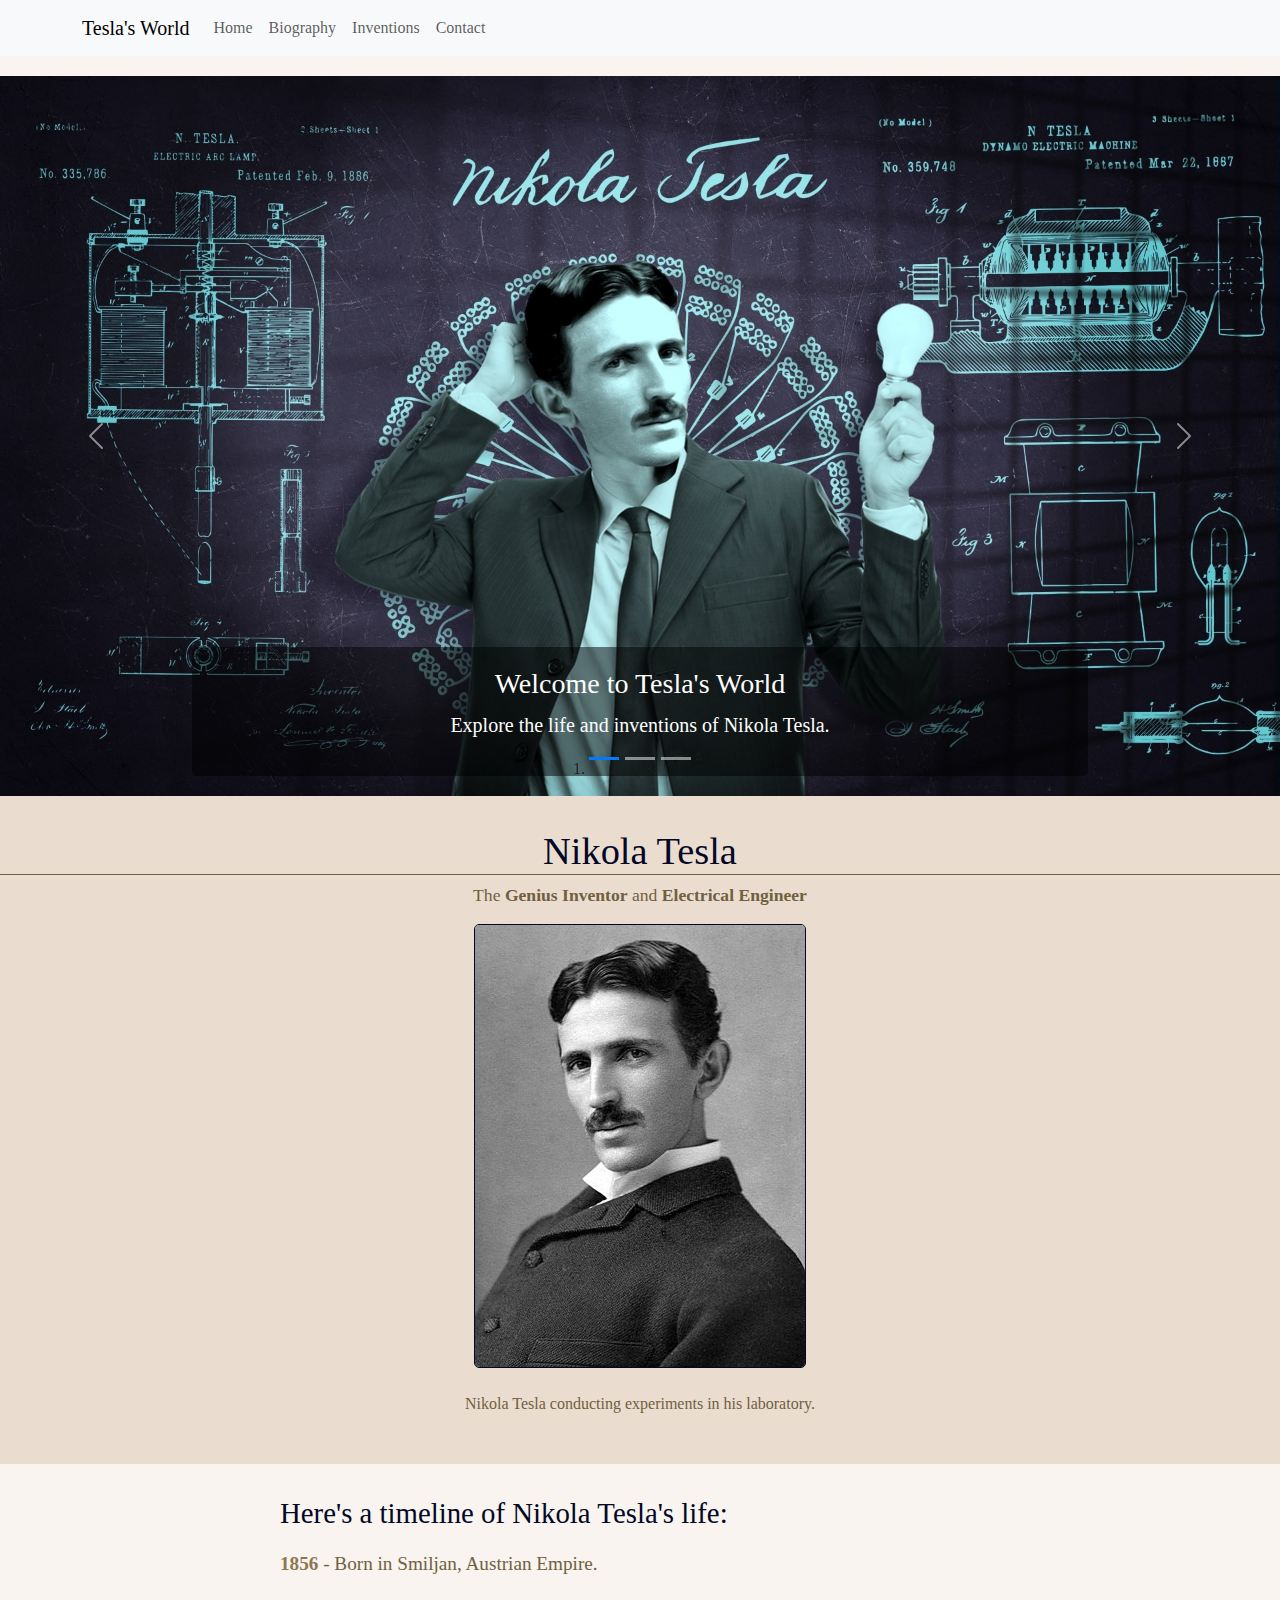
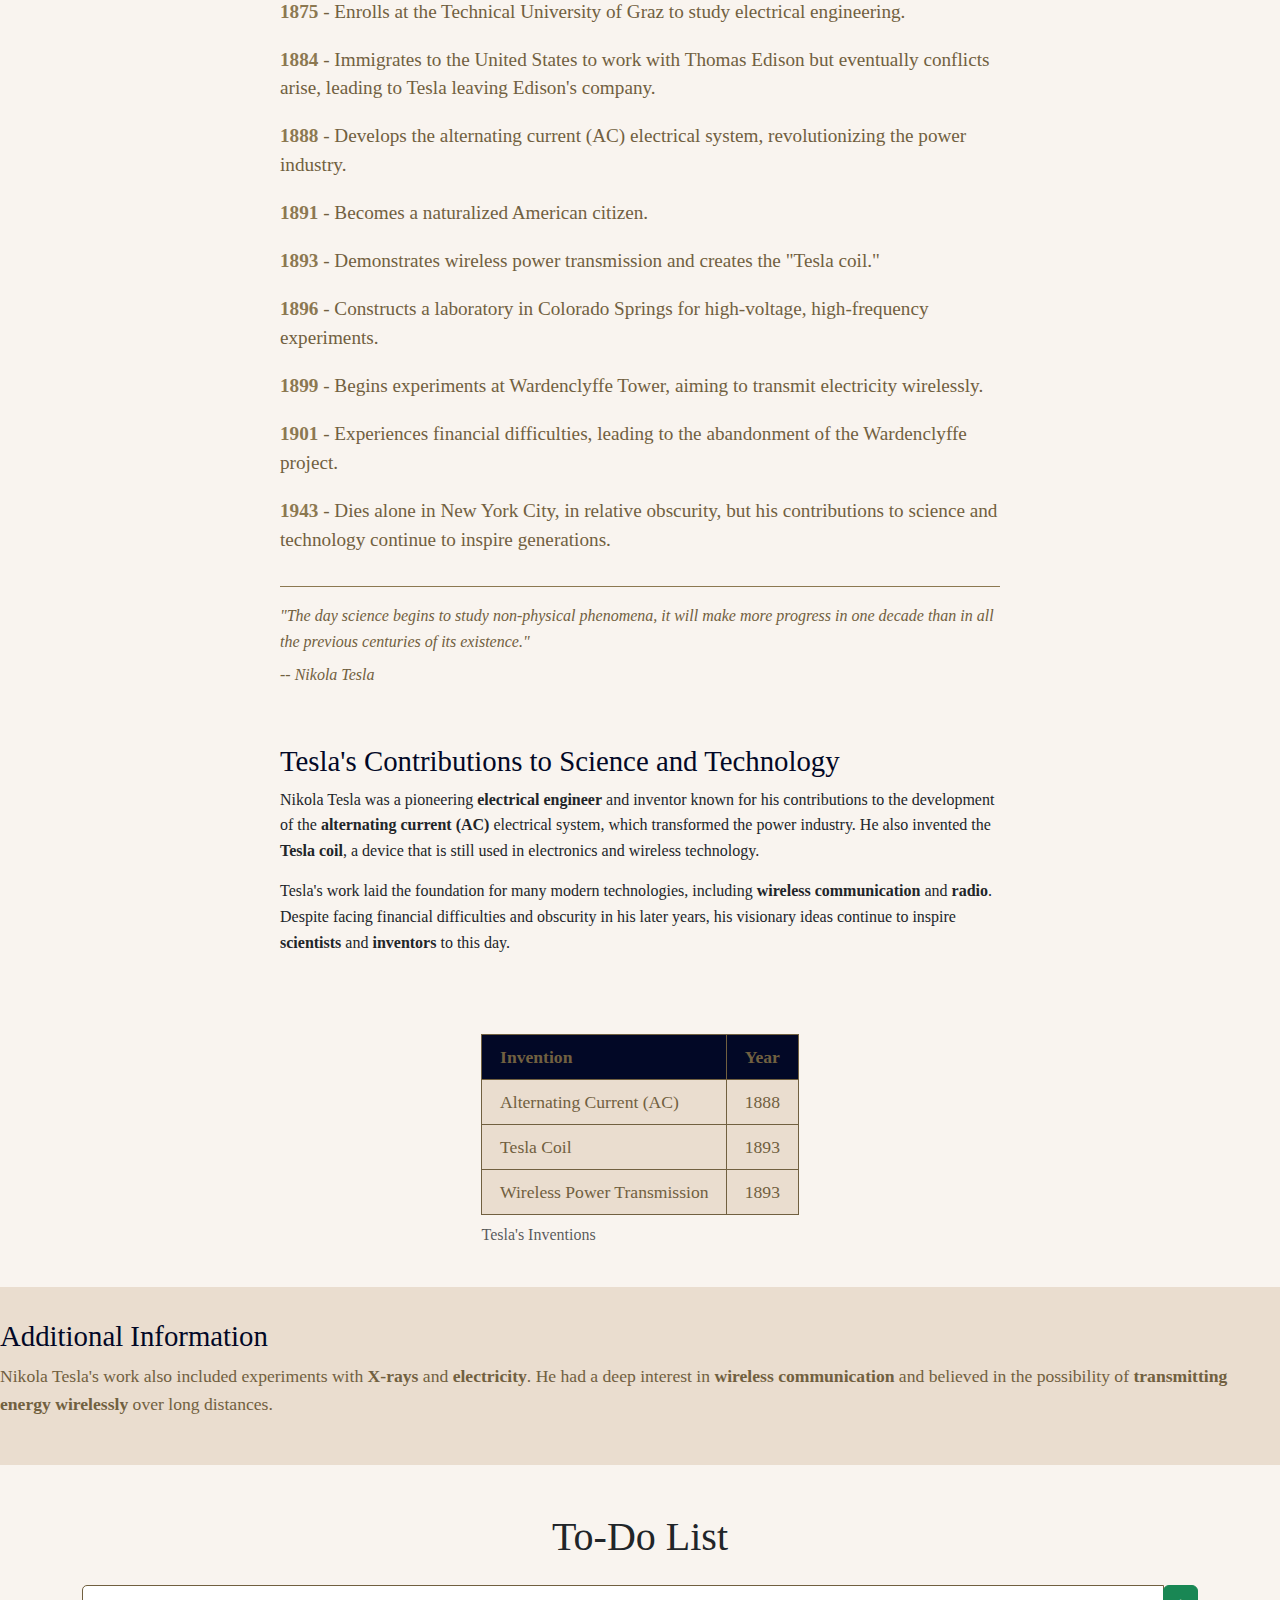
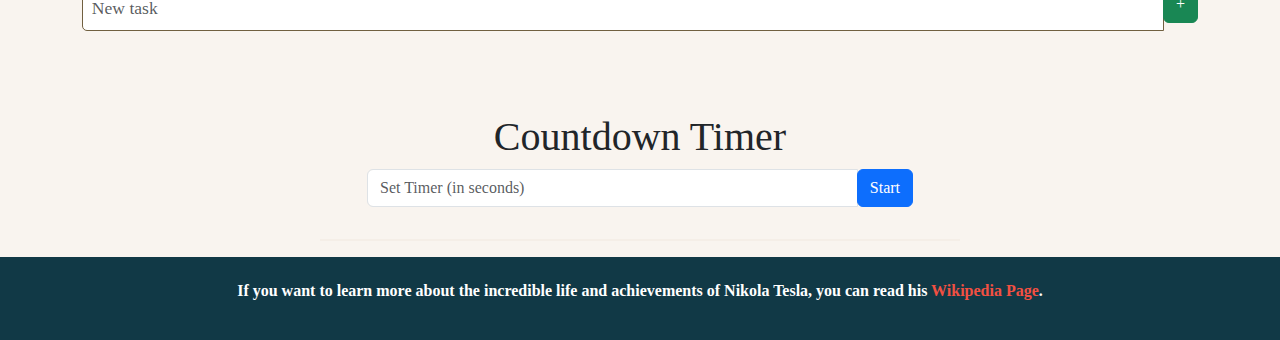
<file: assignment 3/index.html>
<!DOCTYPE html>
<html lang="en">
<head>
    <meta charset="UTF-8">
    <meta name="viewport" content="width=device-width, initial-scale=1.0">
    <title>Tribute Page - Nikola Tesla</title>
    <link rel="stylesheet" href="bootstrap/css/bootstrap.min.css">
    <link rel="stylesheet" href="css/styles.css" type="text/css">
    <link rel="shortcut icon" href="images/favicon.ico">
    <script src="bootstrap/js/bootstrap.min.js"></script>
</head>

<body>
  <!-- Navbar -->
  <nav class="navbar navbar-expand-lg navbar-light bg-light">
      <div class="container">
          <a class="navbar-brand" href="index.html">Tesla's World</a>
          <button class="navbar-toggler" type="button" data-bs-toggle="collapse" data-bs-target="#navbarNav" aria-controls="navbarNav" aria-expanded="false" aria-label="Toggle navigation">
              <span class="navbar-toggler-icon"></span>
          </button>
          <div class="collapse navbar-collapse" id="navbarNav">
              <ul class="navbar-nav ml-auto">
                  <li class="nav-item active">
                      <a class="nav-link" href="index.html">Home</a>
                  </li>
                  <li class="nav-item">
                      <a class="nav-link" href="biography.html">Biography</a>
                  </li>
                  <li class="nav-item">
                      <a class="nav-link" href="inventions.html">Inventions</a>
                  </li>
                  <li class="nav-item">
                      <a class="nav-link" href="contact.html">Contact</a>
                  </li>
              </ul>
          </div>
      </div>
    </nav>

    <!-- Carousel -->
  <div id="carouselExample" class="carousel slide" data-bs-ride="carousel">
    <div id="myCarousel" class="carousel slide" data-bs-ride="carousel">
    <ol class="carousel-indicators">
        <li data-bs-target="#myCarousel" data-bs-slide-to="0" class="active"></li>
        <li data-bs-target="#myCarousel" data-bs-slide-to="1"></li>
        <li data-bs-target="#myCarousel" data-bs-slide-to="2"></li>
    </ol>
      <div class="carousel-inner">
          <div class="carousel-item active">
              <img src="images/slide1.jpg" class="d-block w-100" alt="Tesla's Lab">
              <div class="carousel-caption d-none d-md-block">
                  <h3>Welcome to Tesla's World</h3>
                  <p class="lead">Explore the life and inventions of Nikola Tesla.</p>
              </div>
          </div>
          <div class="carousel-item">
              <img src="images/slide2.jpg" class="d-block w-100" alt="Tesla's Lab">
              <div class="carousel-caption d-none d-md-block">
                  <h3>Discover His Legacy</h3>
                  <p class="lead">Learn about his contributions to science and technology.</p>
              </div>
          </div>
          <div class="carousel-item">
              <img src="images/slide3.jpg" class="d-block w-100" alt="Tesla's Lab">
              <div class="carousel-caption d-none d-md-block">
                  <h3>Discover His Legacy</h3>
                  <p class="lead">Learn about his contributions to science and technology.</p>
              </div>
          </div>
      </div>
      <!-- Carousel Controls -->
    <a class="carousel-control-prev" href="#myCarousel" role="button" data-bs-slide="prev">
        <span class="carousel-control-prev-icon" aria-hidden="true"></span>
        <span class="visually-hidden">Previous</span>
    </a>
    <a class="carousel-control-next" href="#myCarousel" role="button" data-bs-slide="next">
        <span class="carousel-control-next-icon" aria-hidden="true"></span>
        <span class="visually-hidden">Next</span>
    </a>
    </div>

    <header>
        <h1 class="title">Nikola Tesla</h1>
        <p class="title-description">The <strong>Genius Inventor</strong> and <strong>Electrical Engineer</strong></p>
        <figure class="media">
            <img class="media__img" src="images/Tesla_1890.jpeg" alt="Nikola Tesla in his laboratory with electrical equipment">
            <figcaption class="media__caption">
                Nikola Tesla conducting experiments in his laboratory.
            </figcaption>
        </figure>
    </header>

    <article class="tribute-info">
        <h2 class="headline">Here's a timeline of Nikola Tesla's life:</h2>
        <ul class="list-of-time">
            <li><time class="time">1856</time> - Born in Smiljan, Austrian Empire.</li>
            <li>
                <time class="time">1875</time> - Enrolls at the Technical University of Graz to study electrical engineering.
            </li>
            <li>
                <time class="time">1884</time> - Immigrates to the United States to work with Thomas Edison but eventually conflicts arise, leading to Tesla leaving Edison's company.
            </li>
            <li>
                <time class="time">1888</time> - Develops the alternating current (AC) electrical system, revolutionizing the power industry.
            </li>
            <li>
                <time class="time">1891</time> - Becomes a naturalized American citizen.
            </li>
            <li>
                <time class="time">1893</time> - Demonstrates wireless power transmission and creates the "Tesla coil."
            </li>
            <li>
                <time class="time">1896</time> - Constructs a laboratory in Colorado Springs for high-voltage, high-frequency experiments.
            </li>
            <li>
                <time class="time">1899</time> - Begins experiments at Wardenclyffe Tower, aiming to transmit electricity wirelessly.
            </li>
            <li>
                <time class="time">1901</time> - Experiences financial difficulties, leading to the abandonment of the Wardenclyffe project.
            </li>
            <li>
                <time class="time">1943</time> - Dies alone in New York City, in relative obscurity, but his contributions to science and technology continue to inspire generations.
            </li>
        </ul>
        <blockquote class="quote">
            <p>
                "The day science begins to study non-physical phenomena, it will make more progress in one decade than in all the previous centuries of its existence."
            </p>
            <cite>-- Nikola Tesla</cite>
        </blockquote>
        <h3 class="headline">Tesla's Contributions to Science and Technology</h3>
        <p>
            Nikola Tesla was a pioneering <strong>electrical engineer</strong> and inventor known for his contributions to the development of the <strong>alternating current (AC)</strong> electrical system, which transformed the power industry. He also invented the <strong>Tesla coil</strong>, a device that is still used in electronics and wireless technology.
        </p>
        <p>
            Tesla's work laid the foundation for many modern technologies, including <strong>wireless communication</strong> and <strong>radio</strong>. Despite facing financial difficulties and obscurity in his later years, his visionary ideas continue to inspire <strong>scientists</strong> and <strong>inventors</strong> to this day.
        </p>
    </article>
    <table>
        <caption>Tesla's Inventions</caption>
        <tr>
            <th>Invention</th>
            <th>Year</th>
        </tr>
        <tr>
            <td>Alternating Current (AC)</td>
            <td>1888</td>
        </tr>
        <tr>
            <td>Tesla Coil</td>
            <td>1893</td>
        </tr>
        <tr>
            <td>Wireless Power Transmission</td>
            <td>1893</td>
        </tr>
    </table>
    <div class="additional-info">
        <h3>Additional Information</h3>
        <p>
            Nikola Tesla's work also included experiments with <strong>X-rays</strong> and <strong>electricity</strong>. He had a deep interest in <strong>wireless communication</strong> and believed in the possibility of <strong>transmitting energy wirelessly</strong> over long distances.
        </p>
    </div>
    <!-- To-Do List Section -->
    <div class="container mt-5">
        <h1 class="mb-4">To-Do List</h1>
        <div class="input-group mb-3">
            <input type="text" id="taskInput" class="form-control" placeholder="New task" onkeydown="if (event.key === 'Enter') addTask()">
            <div class="input-group-append">
              <button class="btn btn-success" onclick="addTask()">+</button>
            </div>
        </div>
        <ul id="taskList" class="list-group"></ul>
    </div>

    <!-- Timer countdown -->
    <div class="container mt-5">
        <div class="row justify-content-center">
            <div class="col-md-6">
                <div class="countdown text-center">
                    <h1>Countdown Timer</h1>
                    <div class="input-group mb-3">
                        <input type="number" class="form-control" id="duration" placeholder="Set Timer (in seconds)">
                        <div class="input-group-append">
                            <button class="btn btn-primary" id="startButton">Start</button>
                        </div>
                    </div>
                    <div id="timer" class="hidden display-4">0</div>
                </div>
            </div>
        </div>
    </div>

    <hr>
    <footer class="footer">
        <p>
            If you want to learn more about the incredible life and achievements of Nikola Tesla, you can read his <a href="https://en.wikipedia.org/wiki/Nikola_Tesla" target="_blank">Wikipedia Page</a>.
        </p>
    </footer>

    <script src="script/index.js"></script>
</body>
</html>
</file>
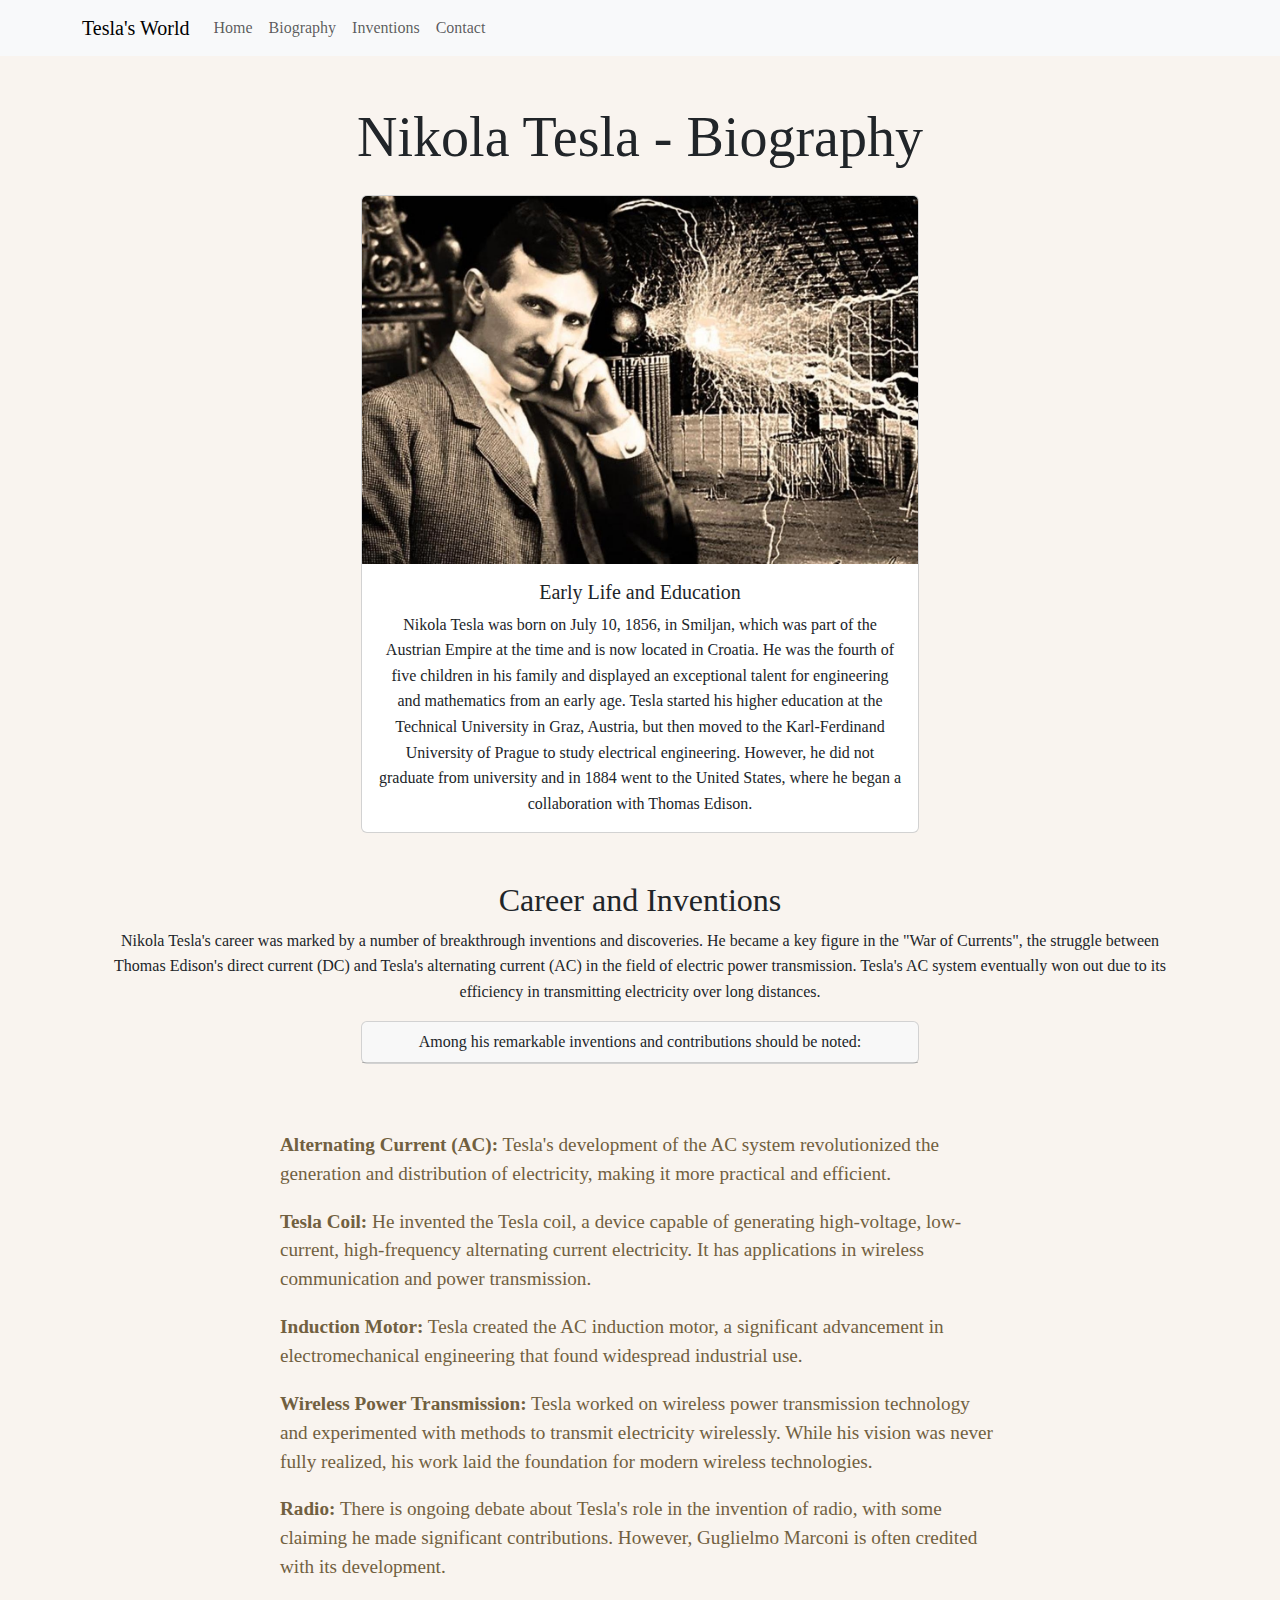
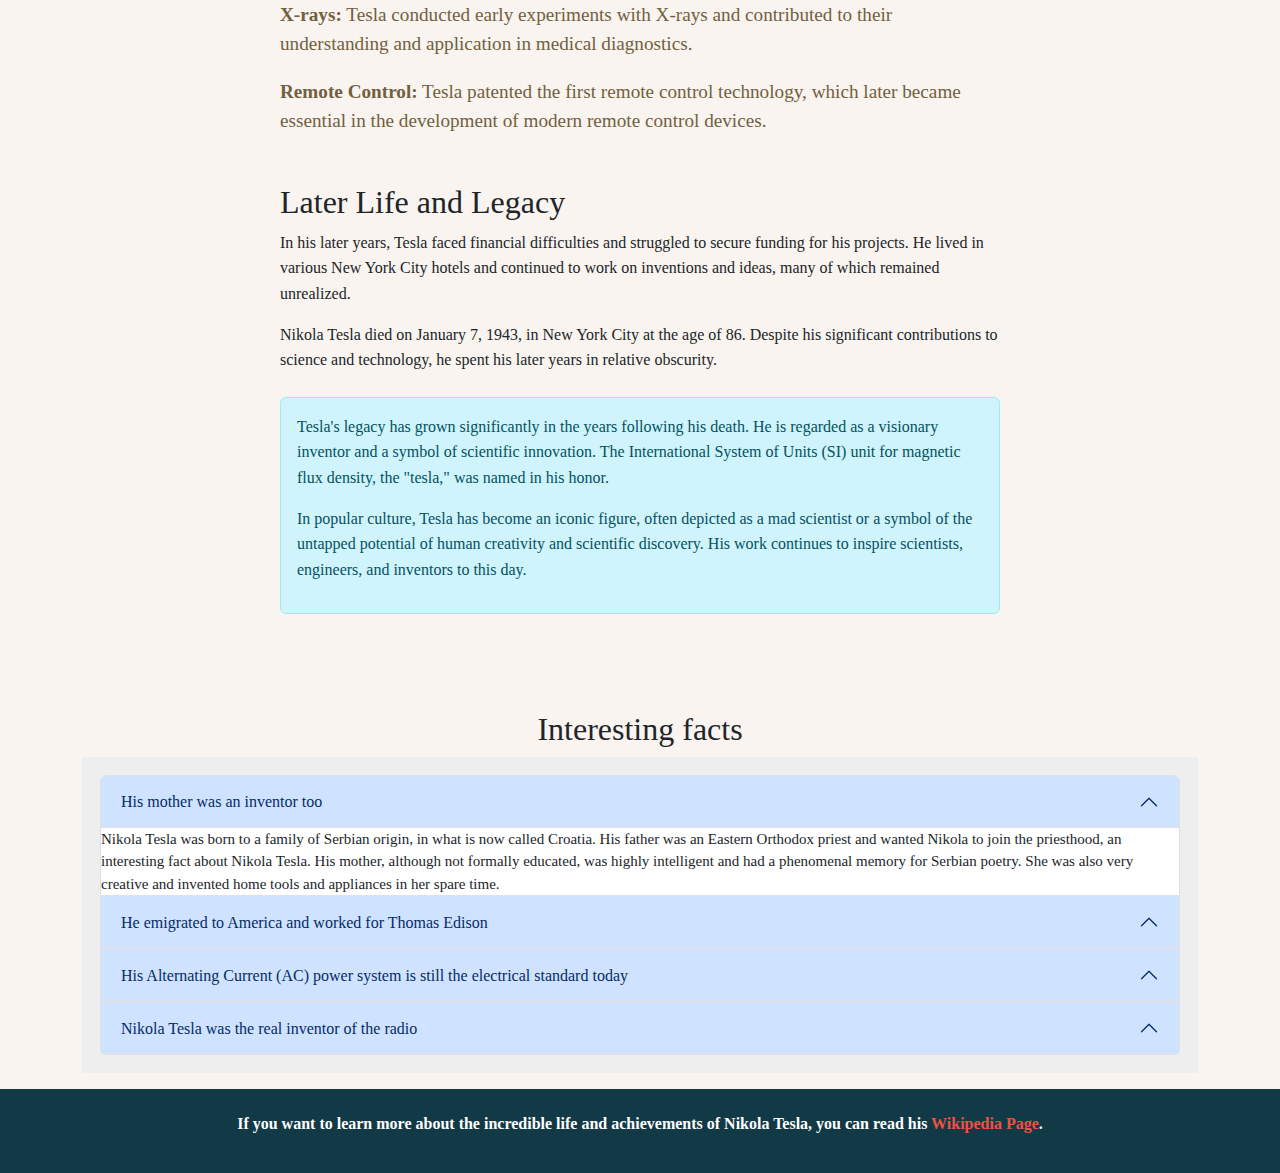
<file: assignment 3/biography.html>
<!DOCTYPE html>
<html lang="en" dir="ltr">
  <head>
    <meta charset="utf-8">
    <meta name="viewport" content="width=device-width, initial-scale=1.0">
    <title> Biography page - Nikola Tesla</title>
    <link rel="stylesheet" href="bootstrap/css/bootstrap.min.css">
    <link rel="stylesheet" href="css/styles.css" type="text/css">
    <link rel="shortcut icon" href="images/favicon.ico">
  </head>
  <body>
    <!-- Navbar -->
    <nav class="navbar navbar-expand-lg navbar-light bg-light">
        <div class="container">
            <a class="navbar-brand" href="index.html">Tesla's World</a>
            <button class="navbar-toggler" type="button" data-bs-toggle="collapse" data-bs-target="#navbarNav" aria-controls="navbarNav" aria-expanded="false" aria-label="Toggle navigation">
                <span class="navbar-toggler-icon"></span>
            </button>
            <div class="collapse navbar-collapse" id="navbarNav">
                <ul class="navbar-nav ml-auto">
                    <li class="nav-item active">
                        <a class="nav-link" href="index.html">Home</a>
                    </li>
                    <li class="nav-item">
                        <a class="nav-link" href="biography.html">Biography</a>
                    </li>
                    <li class="nav-item">
                        <a class="nav-link" href="inventions.html">Inventions</a>
                    </li>
                    <li class="nav-item">
                        <a class="nav-link" href="contact.html">Contact</a>
                    </li>
                </ul>
            </div>
        </div>
      </nav>
    <!-- Biography Page Content -->
    <div class="container mt-5">
        <h1 class="display-4">Nikola Tesla - Biography</h1>

        <!-- Early Life and Education -->
        <div class="card mt-4">
            <img src="images/biography.jpg" class="card-img-top" alt="Nikola Tesla">
            <div class="card-body">
              <h5 class="card-title">Early Life and Education</h5>
              <p class="card-text">Nikola Tesla was born on July 10, 1856,
                in Smiljan, which was part of the Austrian Empire at the time and is now located in Croatia.
                He was the fourth of five children in his family and displayed an exceptional
                talent for engineering and mathematics from an early age.
                Tesla started his higher education at the Technical University in Graz,
                Austria, but then moved to the Karl-Ferdinand University of Prague to study electrical engineering.
                However, he did not graduate from university and in 1884 went to the United States,
                where he began a collaboration with Thomas Edison.
              </p>
            </div>
        </div>
        <div class="mt-5">
          <p>

          </p>
        </div>

        <!-- Career and Inventions -->
        <div class="container mb-3">
          <h2 class="mt-5">Career and Inventions</h2>
          <p>
              Nikola Tesla's career was marked by a number of breakthrough inventions and discoveries.
              He became a key figure in the "War of Currents",
              the struggle between Thomas Edison's direct current (DC)
              and Tesla's alternating current (AC) in the field of electric power transmission.
              Tesla's AC system eventually won out due to its efficiency in transmitting electricity over long distances.
          </p>
        </div>

        <div class="card mb-3">
          <div class="card-header">
            Among his remarkable inventions and contributions should be noted:
          </div>
        </div>
        <article class="tribute-info">
            <h2 class="headline"></h2>
            <ul class="list-of-time">
                <li class="list-group-item">
                   <strong>Alternating Current (AC):</strong> Tesla's development of the AC system revolutionized the generation
                   and distribution of electricity, making it more practical and efficient.
                </li>
                <li class="list-group-item">
                    <strong>Tesla Coil:</strong> He invented the Tesla coil, a device capable of generating high-voltage,
                    low-current, high-frequency alternating current electricity.
                    It has applications in wireless communication and power transmission.
                </li>
                <li class="list-group-item">
                     <strong>Induction Motor:</strong> Tesla created the AC induction motor,
                    a significant advancement in electromechanical engineering that found widespread industrial use.
                </li>
                <li class="list-group-item">
                     <strong>Wireless Power Transmission:</strong> Tesla worked on wireless power transmission technology
                      and experimented with methods to transmit electricity wirelessly.
                      While his vision was never fully realized, his work laid the foundation for modern wireless technologies.
                </li>
                <li class="list-group-item">
                     <strong>Radio:</strong> There is ongoing debate about Tesla's role in the invention of radio,
                     with some claiming he made significant contributions. However, Guglielmo Marconi is often credited with its development.
                </li>
                <li class="list-group-item">
                    <strong>X-rays:</strong> Tesla conducted early experiments with X-rays and
                    contributed to their understanding and application in medical diagnostics.
                </li>
                <li class="list-group-item">
                    <strong>Remote Control:</strong>  Tesla patented the first remote control technology,
                     which later became essential in the development of modern remote control devices.
                </li>
            </ul>

        <!-- Later Life and Legacy -->
        <h2 class="mt-5">Later Life and Legacy</h2>
        <p>
            In his later years, Tesla faced financial difficulties
            and struggled to secure funding for his projects.
            He lived in various New York City hotels and continued
            to work on inventions and ideas, many of which remained unrealized.
        </p>
        <p>
            Nikola Tesla died on January 7, 1943, in New York City at the age of 86.
            Despite his significant contributions to science and technology,
            he spent his later years in relative obscurity.
        </p>
        <div class="alert alert-info mt-4" role="alert">
          <p>
              Tesla's legacy has grown significantly in the years following his death.
              He is regarded as a visionary inventor and a symbol of scientific innovation.
              The International System of Units (SI) unit for magnetic flux density,
              the "tesla," was named in his honor.
            </p>
            <p>
              In popular culture, Tesla has become an iconic figure, often depicted as a mad scientist
              or a symbol of the untapped potential of human creativity and scientific discovery.
              His work continues to inspire scientists, engineers, and inventors to this day.
            </p>
          </div>
    </div>

    <div class="container mb-3">
      <h2 class="mt-5">Interesting facts</h2>
      <div class="accordion" id="accordion">
    <div class="accordion-item">
        <h2 class="accordion-header" id="heading1">
            <button class="accordion-button" type="button" data-bs-toggle="collapse" data-bs-target="#collapse1" aria-expanded="true" aria-controls="collapse1">
                His mother was an inventor too
            </button>
        </h2>
        <div id="collapse1" class="accordion-collapse collapse show" aria-labelledby="heading1" data-bs-parent="#accordion1">
            <div class="accodrion-body">Nikola Tesla was born to a family of Serbian origin,
               in what is now called Croatia. His father was an Eastern Orthodox priest
               and wanted Nikola to join the priesthood, an interesting fact about Nikola Tesla.
               His mother, although not formally educated, was highly intelligent and had
               a phenomenal memory for Serbian poetry. She was also very creative and invented
               home tools and appliances in her spare time.</div>
        </div>
    </div>
    <div class="accordion-item">
        <h2 class="accordion-header" id="heading2">
            <button class="accordion-button" type="button" data-bs-toggle="collapse" data-bs-target="#collapse2" aria-expanded="false" aria-controls="collapse2">
                He emigrated to America and worked for Thomas Edison
            </button>
        </h2>
        <div id="collapse2" class="accordion-collapse collapse" aria-labelledby="heading2" data-bs-parent="#accordion1">
            <div class="accordion-body">Thomas Edison’s engineering factory and his vision of rolling out
              electric lighting and power to consumers, drew Tesla to emigrate to New York in 1884.
              He was employed as an engineer at Edison Machine Works and quickly made an impression
              on Edison with his ingenuity and diligence. But the two men were very different characters.
              Edison was commercially focused, whereas Tesla was ideological and disinterested in the business side of things.
              Less than a year later, Tesla quit to form his own electrical company and worked as a laborer
              while he gathered backers for his venture.</div>
        </div>
      </div>
      <div class="accordion-item">
          <h2 class="accordion-header" id="heading3">
              <button class="accordion-button" type="button" data-bs-toggle="collapse" data-bs-target="#collapse3" aria-expanded="false" aria-controls="collapse2">
                  His Alternating Current (AC) power system is still the electrical standard today
              </button>
          </h2>
          <div id="collapse3" class="accordion-collapse collapse" aria-labelledby="heading3" data-bs-parent="#accordion1">
              <div class="accordion-body">The Tesla Electric Company began operations in April 1887,
                 and Tesla was given free rein to experiment. It was here that he worked on his alternating-current (AC)
                 electrical system, and several AC-based inventions, which he patented. In 1888,
                 businessman George Westinghouse purchased his patents for $60,000 and
                 stock in the Westinghouse Corporation. A race began between them and Edison with his direct-current (DC)
                 system. In 1893, Westinghouse Corporation was selected to supply the lighting at the World’s
                 Columbian Exposition in Chicago. And in 1895, an AC hydroelectric power plant was commissioned at Niagara Falls,
                 which was used to power Buffalo, New York. Edison had lost the race, and AC power is still
                 the dominant electrical system across the world..</div>
          </div>
        </div>
        <div class="accordion-item">
            <h2 class="accordion-header" id="heading4">
                <button class="accordion-button" type="button" data-bs-toggle="collapse" data-bs-target="#collapse4" aria-expanded="false" aria-controls="collapse2">
                    Nikola Tesla was the real inventor of the radio
                </button>
            </h2>
            <div id="collapse4" class="accordion-collapse collapse" aria-labelledby="heading4" data-bs-parent="#accordion1">
                <div class="accordion-body">Italian inventor Guglielmo Marconi is widely accredited with
                   inventing the radio, but the U.S. Supreme Court ultimately revoked some of Marconi’s patents
                   in 1943 in recognition that Tesla had pre-empted him. At an exhibition in New York in 1898,
                   Tesla demonstrated the first-ever radio-controlled boat and went on to improve on his invention.
                   Marconi’s famous transatlantic radio transmission was based on Tesla’s science, an interesting Nikola Tesla fact.</div>
            </div>
          </div>
    </div>
  </div>


    <footer class="footer">
        <p>
            If you want to learn more about the incredible life and achievements of Nikola Tesla, you can read his <a href="https://en.wikipedia.org/wiki/Nikola_Tesla" target="_blank">Wikipedia Page</a>.
        </p>
    </footer>
    <script src="bootstrap/js/bootstrap.min.js"></script>
    <script src="script/index.js"></script>

  </body>
</html>
</file>
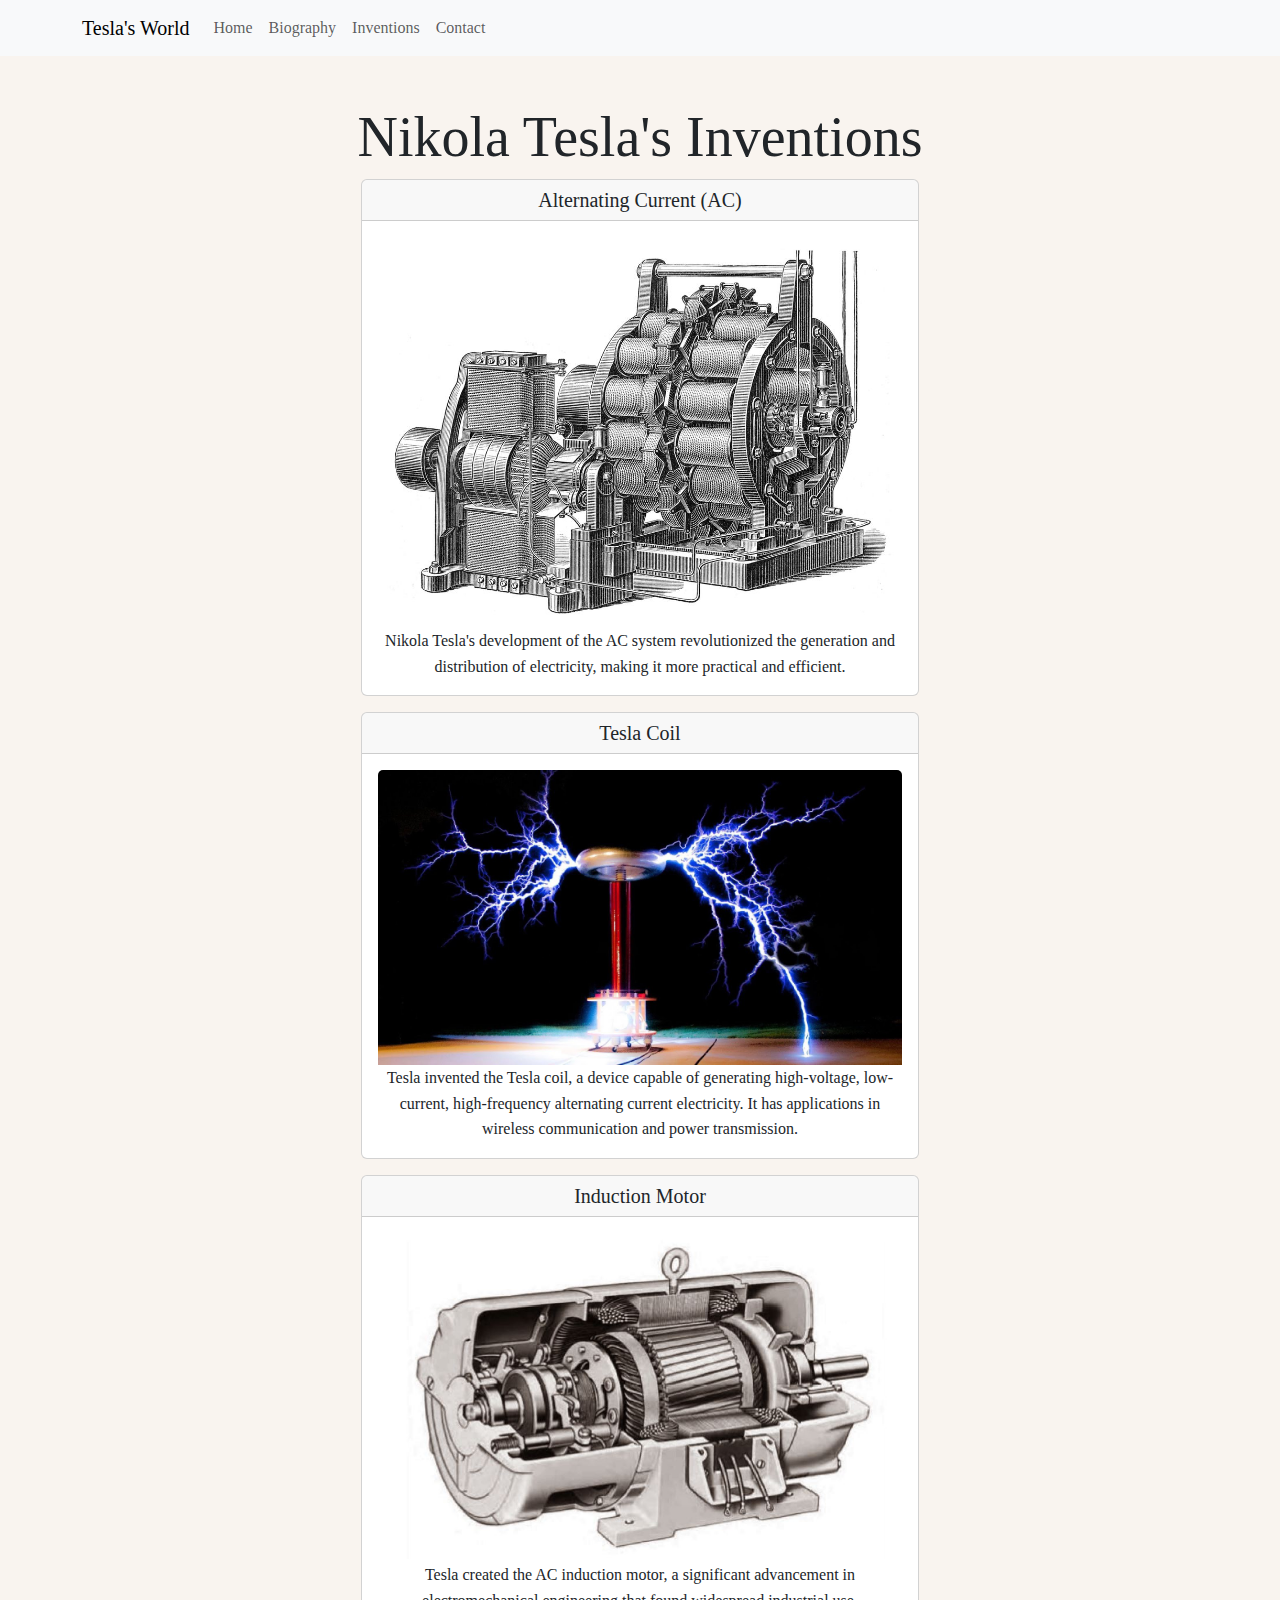
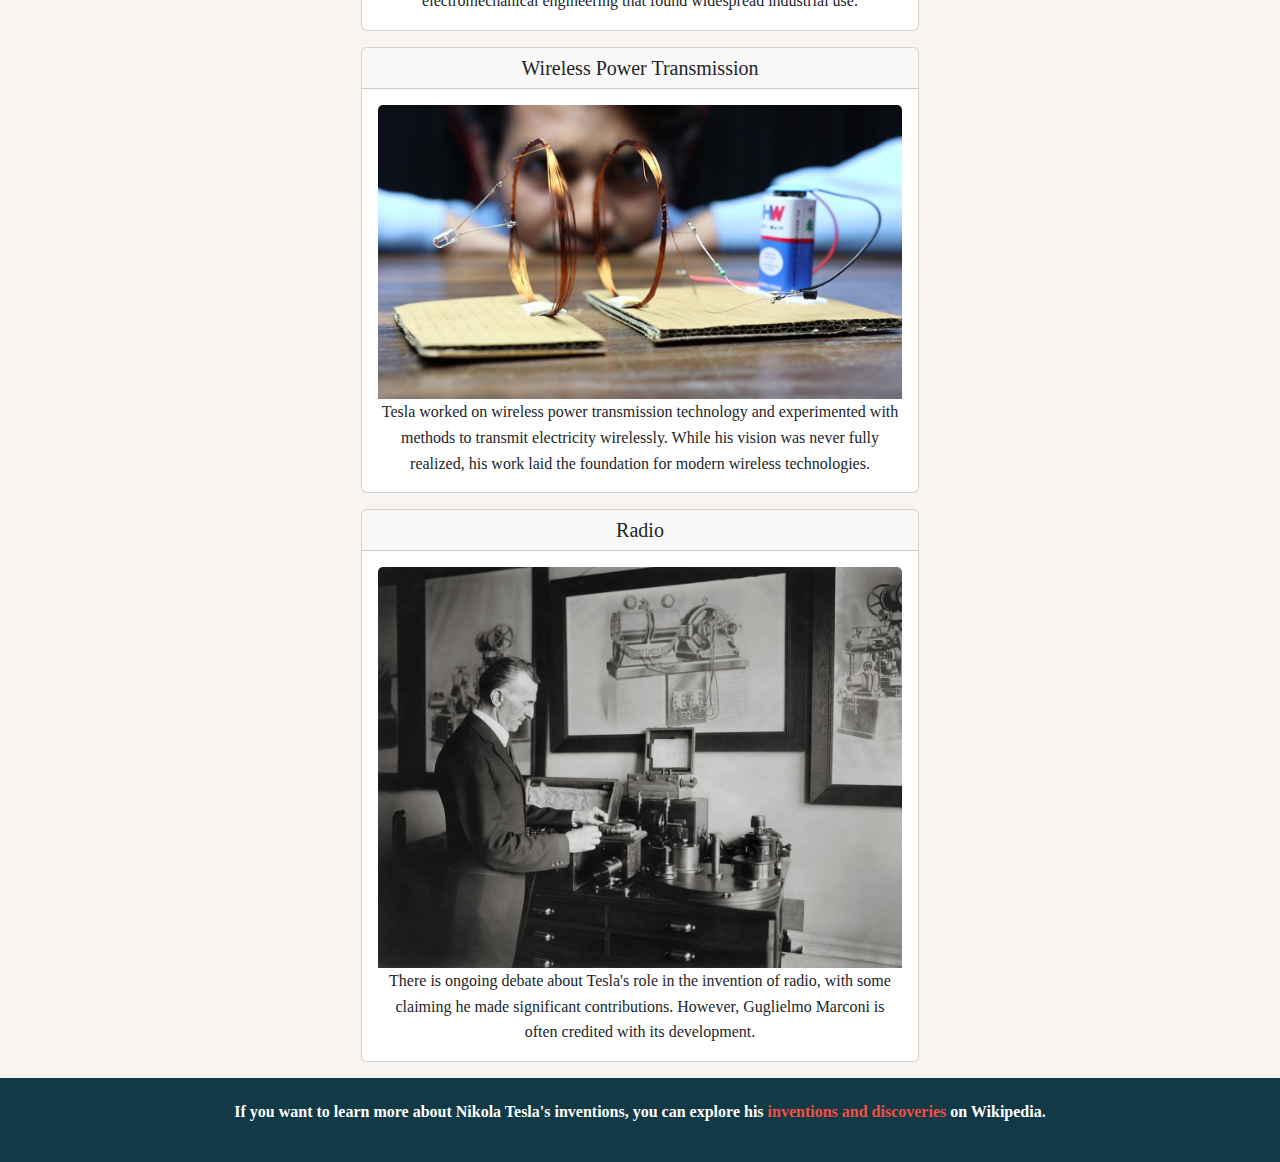
<file: assignment 3/inventions.html>
<!DOCTYPE html>
<html lang="en">
<head>
    <meta charset="UTF-8">
    <meta name="viewport" content="width=device-width, initial-scale=1.0">
    <title>Nikola Tesla's Inventions</title>
    <link rel="stylesheet" href="bootstrap/css/bootstrap.min.css">
    <link rel="stylesheet" href="css/styles.css" type="text/css">
    <link rel="shortcut icon" href="images/favicon.ico">
</head>
<body>
    <!-- Navbar -->
    <nav class="navbar navbar-expand-lg navbar-light bg-light">
        <div class="container">
            <a class="navbar-brand" href="index.html">Tesla's World</a>
            <button class="navbar-toggler" type="button" data-bs-toggle="collapse" data-bs-target="#navbarNav" aria-controls="navbarNav" aria-expanded="false" aria-label="Toggle navigation">
                <span class="navbar-toggler-icon"></span>
            </button>
            <div class="collapse navbar-collapse" id="navbarNav">
                <ul class="navbar-nav ml-auto">
                    <li class="nav-item active">
                        <a class="nav-link" href="index.html">Home</a>
                    </li>
                    <li class="nav-item">
                        <a class="nav-link" href="biography.html">Biography</a>
                    </li>
                    <li class="nav-item">
                        <a class="nav-link" href="inventions.html">Inventions</a>
                    </li>
                    <li class="nav-item">
                        <a class="nav-link" href="contact.html">Contact</a>
                    </li>
                </ul>
            </div>
        </div>
    </nav>

    <div class="container mt-5">
        <h1 class="display-4">Nikola Tesla's Inventions</h1>

        <!-- Invention List -->
        <div class="card mb-3">
            <div class="card-header">
                <h5 class="mb-0">Alternating Current (AC)</h5>
            </div>
            <div class="card-body">
                <img src="images/ac.jpeg" alt="Alternating Current" class="card-img-top">
                <p class="card-text">
                    Nikola Tesla's development of the AC system revolutionized the generation and distribution of electricity, making it more practical and efficient.
                </p>
            </div>
        </div>

        <div class="card mb-3">
            <div class="card-header">
                <h5 class="mb-0">Tesla Coil</h5>
            </div>
            <div class="card-body">
                <img src="images/tesla_coil.jpg" alt="Tesla Coil" class="card-img-top">
                <p class="card-text">
                    Tesla invented the Tesla coil, a device capable of generating high-voltage, low-current, high-frequency alternating current electricity. It has applications in wireless communication and power transmission.
                </p>
            </div>
        </div>

        <div class="card mb-3">
            <div class="card-header">
                <h5 class="mb-0">Induction Motor</h5>
            </div>
            <div class="card-body">
                <img src="images/im.jpg" alt="Induction motor" class="card-img-top">
                <p class="card-text">
                    Tesla created the AC induction motor, a significant advancement in electromechanical engineering that found widespread industrial use.
                </p>
            </div>
        </div>

        <div class="card mb-3">
            <div class="card-header">
                <h5 class="mb-0">Wireless Power Transmission</h5>
            </div>
            <div class="card-body">
                <img src="images/wpt.jpg" alt="Wireless Power Transmission" class="card-img-top">
                <p class="card-text">
                    Tesla worked on wireless power transmission technology and experimented with methods to transmit electricity wirelessly. While his vision was never fully realized, his work laid the foundation for modern wireless technologies.
                </p>
            </div>
        </div>

        <div class="card mb-3">
            <div class="card-header">
                <h5 class="mb-0">Radio</h5>
            </div>
            <div class="card-body">
                <img src="images/radio.jpg" alt="Radio" class="card-img-top">
                <p class="card-text">
                    There is ongoing debate about Tesla's role in the invention of radio, with some claiming he made significant contributions. However, Guglielmo Marconi is often credited with its development.
                </p>
            </div>
        </div>
    </div>

    <!-- Footer -->
    <footer class="footer">
        <p>
            If you want to learn more about Nikola Tesla's inventions, you can explore his <a href="https://en.wikipedia.org/wiki/Nikola_Tesla%27s_inventions_and_discoveries" target="_blank">inventions and discoveries</a> on Wikipedia.
        </p>
    </footer>
    <script src="bootstrap/js/bootstrap.min.js"></script>
</body>
</html>
</file>
<file: assignment 3/css/styles.css>
body {
  font-family: "Times New Roman", Times, serif;
  background-color: #f9f4ef;
  margin: 0;
  padding: 0;
  box-sizing: border-box;
  text-align: center;
}

header {
  background-color: #eaddcf;
  padding: 2em 0;
}

blockquote {
  font-style: italic;
}

blockquote p {
  margin-bottom: 0.5em;
}

h3.headline {
  margin-top: 2em;
}

table {
  max-width: 100%;
  margin: 2em auto;
  border-collapse: collapse;
  background-color: #eaddcf;
}

table, th, td {
  border: 1px solid #716040;
}

th, td {
  padding: 0.5em 1em;
  text-align: left;
}

th {
  background-color: #020826;
  color: #eaddcf;
}

th, td {
  font-size: 1.1rem;
  color: #716040;
}

label {
  display: block;
  font-weight: 700;
  margin-bottom: 0.5em;
  color: #716040;
}

li{
  text-align: left;
}


input[type="text"],
input[type="email"],
textarea {
  width: 100%;
  padding: 0.5em;
  margin-bottom: 1em;
  border: 1px solid #716040;
  border-radius: 5px;
  font-size: 1.1rem;
  color: #716040;
}

input[type="submit"] {
  background-color: #020826;
  color: #eaddcf;
  border: none;
  border-radius: 5px;
  padding: 0.5em 1em;
  font-size: 1.1rem;
  cursor: pointer;
}

hr {
  margin: 1em auto;
  border: 1px solid #eaddcf;
  max-width: 50%;
}

p {
  font-size: 16px;
  line-height: 1.6;
  margin-bottom: 15px;
}


.title {
  font-size: 2.4rem;
  color: #020826;
  border-bottom: 1px solid #716040;
  margin-bottom: 0.15em;
}

.title-description {
  font-size: 1.1rem;
  color: #716040;
}

.media__img {
  display: block;
  max-width: 100%;
  height: auto;
  border-radius: 5px;
  border: 1px solid #020826;
  margin: 0 auto;
}

.media__caption {
  color: #716040;
  padding: 0 1em;
  margin-top: 1.5em;
}

.tribute-info {
  max-width: 720px;
  margin: 0 auto;
  padding: 2em 0;
  text-align: left;
}

.headline {
  font-size: 1.8rem;
  font-weight: 400;
  color: #020826;
}

.list-of-time {
  padding: 0;
  list-style: none;
}

.list-of-time li {
  font-size: 1.2rem;
  color: #716040;
  margin: 1em 0;
}

.list-of-time time {
  font-weight: 700;
  color: #8c7851;
}

.quote {
  color: #716040;
  padding-top: 1em;
  border-top: 1px solid #8c7851;
  margin: 2em 0;
}

.additional-info {
  background-color: #eaddcf;
  padding: 2em 0;
  text-align: left;
}

.additional-info h3 {
  font-size: 1.8rem;
  color: #020826;
}

.additional-info p {
  font-size: 1.1rem;
  color: #716040;
}

.accordion {
  background-color: #eee;
  color: #eaddcf;
  cursor: pointer;
  padding: 18px;
  width: 100%;
  border: none;
  text-align: left;
  outline: none;
  font-size: 15px;
  transition: 0.4s;
}

.panel {
  padding: 0 18px;
  background-color: white;
  max-height: 0;
  overflow: hidden;
  transition: max-height 0.2s ease-out;
}

.contact-form {
  background-color: #eaddcf;
  max-width: 720px;
  margin: 0 auto;
  padding: 2em;
  text-align: left;
}

.contact-form h4 {
  font-size: 1.8rem;
  color: #020826;
}

.footer {
  background-color: #113946;
  color: white;
  font-size: 0.9rem;
  font-weight: 700;
  text-align: center;
  padding: 1.5em 0;
}

.footer a {
  text-decoration: none;
  color: #f25042;
}

.card {
  width: 50%;
  margin: 0 auto;
}

.carousel {
    margin-top: 20px;
}

.carousel-caption {
    background-color: rgba(0, 0, 0, 0.5);
    color: white;
    padding: 20px;
    border-radius: 5px;
    text-align: center;
}

.carousel-indicators {
    bottom: 10px;
}

.carousel-indicators .active {
    background-color: #007bff;
}

.completed {
    text-decoration: line-through;
}

.countdown {
    text-align: center;
}

#timer {
    font-size: 3rem;
    margin-top: 20px;
    animation: countdown 1s linear infinite;
}

.hidden {
    display: none;
}

@keyframes countdown {
    0% {
        transform: scale(1);
    }
    50% {
        transform: scale(1.1);
    }
    100% {
        transform: scale(1);
    }
}
</file>
